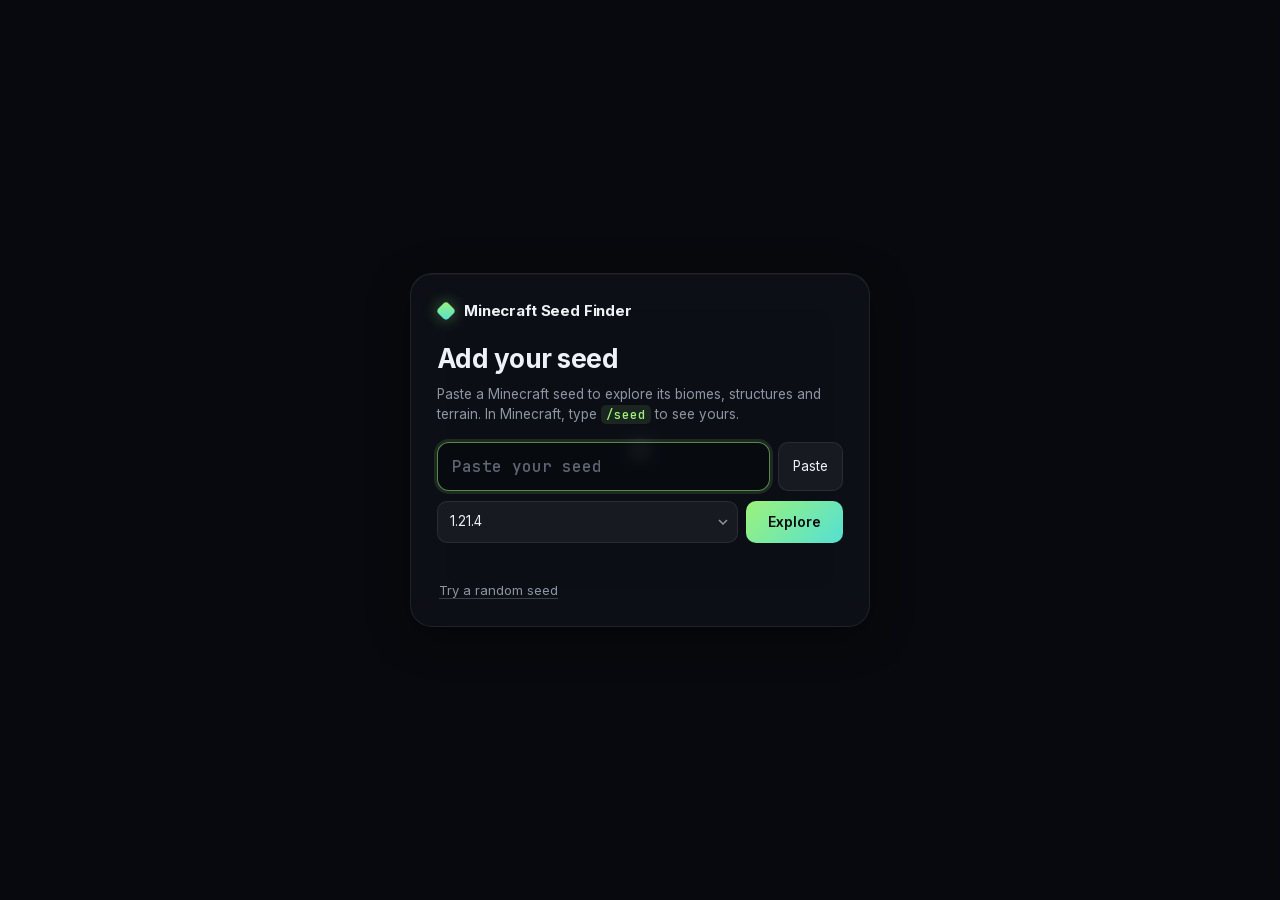
<file: index.html>
<!doctype html>
<html lang="en">
<head>
  <meta charset="utf-8">
  <meta name="viewport" content="width=device-width, initial-scale=1, viewport-fit=cover">
  <title>Minecraft Seed Finder</title>
  <meta name="description" content="Every Minecraft seed layer on one fast map, in 2D relief or 3D.">
  <meta name="theme-color" content="#0b0d12">
  <meta property="og:type" content="website">
  <meta property="og:title" content="Minecraft Seed Finder: Minecraft seed map, 3D terrain and seed finder">
  <meta property="og:description" content="Every structure and biome on one map, relief and 3D views, and a seed finder that runs in your browser.">
  <meta property="og:image" content="https://minecraftseedfinder.com/seed-map/og.jpg">
  <meta property="og:url" content="https://minecraftseedfinder.com/seed-map/">
  <meta name="twitter:card" content="summary_large_image">
  <link rel="canonical" href="https://minecraftseedfinder.com/seed-map/">
  <link rel="icon" href="data:image/svg+xml,%3Csvg xmlns='http://www.w3.org/2000/svg' viewBox='0 0 24 24'%3E%3Cdefs%3E%3ClinearGradient id='g' x1='0' y1='0' x2='1' y2='1'%3E%3Cstop offset='0' stop-color='%239cf27a'/%3E%3Cstop offset='1' stop-color='%2354e0d4'/%3E%3C/linearGradient%3E%3C/defs%3E%3Crect x='5' y='5' width='14' height='14' rx='3.5' transform='rotate(45 12 12)' fill='url(%23g)'/%3E%3C/svg%3E">
  <link rel="preload" href="inter-latin.woff2" as="font" type="font/woff2" crossorigin>
  <script>
    // Preload the WASM engine ASAP so it downloads in parallel with JS parsing.
    (function () {
      var h = location.hash || '';
      var bedrock = /(?:^|[&#])v=b/.test(h) || /(?:^|[&#])e=bedrock/.test(h);
      var l = document.createElement('link');
      l.rel = 'preload'; l.as = 'fetch'; l.crossOrigin = 'anonymous';
      l.href = bedrock ? 'cubiomes-bedrock.wasm' : 'cubiomes.wasm';
      document.head.appendChild(l);
    })();
  </script>
  <link rel="stylesheet" href="style.css">
  <script type="importmap">
    {
      "imports": {
        "three": "./three.module.min.js",
        "three/addons/controls/OrbitControls.js": "./OrbitControls.js"
      }
    }
  </script>
</head>
<body>
  <main id="map">
    <canvas id="canvas"></canvas>
    <div id="view3d" hidden></div>
    <div id="tooltip" hidden></div>
  </main>

  <!-- Top-left: identity + seed -->
  <section class="glass" id="seedbar">
    <div class="brand"><span class="logo"></span>Minecraft Seed Finder
    </div>
    <div class="seed">
      <input id="seed" autocomplete="off" spellcheck="false" placeholder="Seed" title="Seed: a number or text. Click to see saved seeds." aria-label="Seed">
      <div class="glass menu" id="saved-menu" hidden>
        <div class="saved-head">Saved seeds</div>
        <ol id="saved-list"></ol>
      </div>
      <select id="version" aria-label="Version">
        <option disabled>── Java Edition ──</option>
        <option value="40">26.3 (Latest)</option>
        <option value="39">26.2</option>
        <option value="36">26.1</option>
        <option value="35">1.21.6 – 1.21.11</option>
        <option value="29">1.21.5</option>
        <option value="28">1.21.4</option>
        <option value="27">1.21.2–3</option>
        <option value="26">1.21–1.21.1</option>
        <option value="25">1.20</option>
        <option value="24">1.19.3–4</option>
        <option value="23">1.19–1.19.2</option>
        <option value="22">1.18</option>
        <option value="21">1.17</option>
        <option value="20">1.16</option>
        <option value="18">1.15</option>
        <option value="17">1.14</option>
        <option value="16">1.13</option>
        <option value="15">1.12</option>
        <option value="14">1.11</option>
        <option value="13">1.10</option>
        <option value="12">1.9</option>
        <option value="11">1.8</option>
        <option value="10">1.7</option>
        <option disabled>── Bedrock Edition ──</option>
        <option value="b30">Bedrock 26.60 (Latest)</option>
        <option value="b29">Bedrock 26.50</option>
        <option value="b28">Bedrock 26.40</option>
        <option value="b27">Bedrock 26.30</option>
        <option value="b26">Bedrock 26.20</option>
        <option value="b25">Bedrock 1.21.60</option>
        <option value="b24">Bedrock 1.21.50</option>
        <option value="b23">Bedrock 1.21</option>
        <option value="b22">Bedrock 1.20</option>
        <option value="b21">Bedrock 1.19</option>
        <option value="b20">Bedrock 1.18</option>
        <option value="b19">Bedrock 1.17.30</option>
        <option value="b18">Bedrock 1.17</option>
        <option value="b17">Bedrock 1.16</option>
        <option value="b16">Bedrock 1.14</option>
        <option value="b15">Bedrock 1.13</option>
        <option value="b14">Bedrock 1.12</option>
        <option value="b13">Bedrock 1.11</option>
        <option value="b12">Bedrock 1.10</option>
        <option value="b11">Bedrock 1.9</option>
        <option value="b10">Bedrock 1.8</option>
        <option value="b9">Bedrock 1.7</option>
        <option value="b8">Bedrock 1.6</option>
        <option value="b7">Bedrock 1.5</option>
        <option value="b6">Bedrock 1.4</option>
        <option value="b5">Bedrock 1.2</option>
        <option value="b4">Bedrock 1.1</option>
        <option value="b3">Bedrock 1.0</option>
        <option value="b2">Bedrock Beta 1.8</option>
        <option value="b1">Bedrock Beta 1.7</option>
        
      </select>
      <button id="save-seed" class="ghost" title="Save this seed" aria-label="Save this seed" aria-pressed="false"></button>
      <button id="random" class="ghost" title="Random seed" aria-label="Random seed">
        <svg viewBox="0 0 24 24" width="18" height="18" fill="none" stroke="currentColor" stroke-width="1.8" stroke-linecap="round" stroke-linejoin="round"><path d="M16 3h5v5"/><path d="M4 20 21 3"/><path d="M21 16v5h-5"/><path d="m15 15 6 6"/><path d="M4 4l5 5"/></svg>
      </button>
    </div>
    <div class="chips">
      <div class="seg" id="dims" role="radiogroup" aria-label="Dimension">
        <button role="radio" data-dim="0" class="on">Overworld</button>
        <button role="radio" data-dim="-1">Nether</button>
        <button role="radio" data-dim="1">End</button>
      </div>
    </div>
  </section>

  <!-- Left: layers -->
  <section class="glass" id="layers-card">
    <button class="card-head" id="layers-toggle" aria-controls="layers" aria-expanded="true">
      <span>Layers</span>
      <svg class="chev" viewBox="0 0 24 24" width="16" height="16" fill="none" stroke="currentColor" stroke-width="2"><path d="m6 9 6 6 6-6"/></svg>
    </button>
    <div class="card-body">
      <div id="view-opts"></div>
      <div id="layers"></div>
      <div class="group legend-head">Biomes in view <small>click to find nearest</small></div>
      <ol id="legend"></ol>
    </div>
  </section>

  <!-- Top-right: view mode + share -->
  <section class="glass" id="modebar">
    <div class="seg" id="modes" role="radiogroup" aria-label="View">
      <button role="radio" data-mode="map">Map</button>
      <button role="radio" data-mode="relief" class="on">Relief</button>
      <button role="radio" data-mode="3d">3D</button>
    </div>
    <button id="cmd-open" class="ghost with-icon" title="Command palette (⌘K)" aria-label="Command palette"><kbd>⌘K</kbd></button>
    <button id="open-finder" class="ghost with-icon" aria-expanded="false" aria-controls="finder">Find seeds</button>
    <div class="menu-wrap">
      <button id="share" class="primary" aria-haspopup="menu" aria-expanded="false" aria-controls="share-menu">Share</button>
      <div class="glass menu" id="share-menu" role="menu" hidden>
        <button role="menuitem" data-a="link">Copy link</button>
        <button role="menuitem" data-a="embed">Copy embed code</button>
        <button role="menuitem" data-a="png">Save PNG of this view</button>
        <button role="menuitem" data-a="poster">Save 4K poster</button>
        <button role="menuitem" data-a="compare">Compare with another seed</button>
      </div>
    </div>
  </section>

  <!-- Right: nearby -->
  <section class="glass" id="nearby-card">
    <div class="card-head static"><span>Nearby</span></div>
    <form id="goto">
      <input id="goto-x" inputmode="numeric" placeholder="X" aria-label="X">
      <input id="goto-z" inputmode="numeric" placeholder="Z" aria-label="Z">
      <button type="submit" class="ghost">Go</button>
      <button type="button" id="add-pin" class="ghost" title="Pin these coordinates" aria-label="Pin these coordinates"></button>
    </form>
    <div class="locate">
      <select id="locate-biome" aria-label="Biome to find"><option value="">Find nearest biome…</option></select>
    </div>
    <div class="wp-head" id="wp-head" hidden>
      <span>Pins</span>
      <button class="text-btn" id="wp-export" title="Download all pins as a Minecraft Seed Finder file">JSON</button>
      <button class="text-btn" id="wp-xaero" title="Download this dimension's pins for Xaero's Minimap">Xaero</button>
      <button class="icon-btn" id="wp-import" title="Import a Minecraft Seed Finder or Xaero file" aria-label="Import pins"></button>
      <input type="file" id="wp-file" accept=".json,.txt" hidden>
    </div>
    <ol id="waypoints" aria-label="Waypoints"></ol>
    <ol id="nearby"></ol>
  </section>

  <!-- Right: seed finder (replaces Nearby while open) -->
  <section class="glass" id="finder" hidden>
    <div class="card-head static">
      <span>Seed finder</span>
      <button id="close-finder" class="icon-btn" aria-label="Close finder"></button>
    </div>
    <div class="finder-body">
      <label class="lede">Distances from
        <select id="find-from" aria-label="Measure distances from">
          <option value="origin">0, 0</option>
          <option value="spawn">world spawn</option>
        </select>
      </label>
      <div id="conds"></div>
      <button id="add-cond" class="ghost add-cond"></button>
      <label class="start">
        <span>Start from</span>
        <input id="find-start" autocomplete="off" spellcheck="false" placeholder="Random">
      </label>
      <button id="find-run" class="primary run">Search</button>
      <div id="find-stats" aria-live="polite"></div>
      <ol id="find-results"></ol>
    </div>
  </section>

  <!-- Bottom -->
  <div class="glass pill" id="status">
    <span id="coords">0, 0</span>
    <span class="dot"></span>
    <span id="biome">—</span>
    <span id="busy" hidden><i class="spinner"></i></span>
  </div>
  <div class="glass" id="zoom">
    <button id="zoom-in" class="ghost" aria-label="Zoom in">+</button>
    <button id="zoom-out" class="ghost" aria-label="Zoom out">−</button>
    <span class="sep"></span>
    <button id="tool-ruler" class="ghost"></button>
    <button id="tool-portal" class="ghost"></button>
  </div>
  <div class="glass pill" id="toast" role="status" hidden></div>
  <div class="glass pill" id="hintbar" hidden>
    <span><b>Tip:</b> click the map to inspect biomes &amp; structures · drag to pan · scroll to zoom</span>
    <button id="hintbar-x" aria-label="Dismiss tip">×</button>
  </div>
  <a class="glass pill" id="open-full" target="_blank" rel="noopener">Open in Minecraft Seed Finder </a>
  <div class="glass" id="details" hidden></div>
  <div class="glass" id="toolbar3d" hidden>
    <div class="seg" id="sizes" role="radiogroup" aria-label="3D area">
      <button role="radio" data-s="4">800</button>
      <button role="radio" data-s="8">1.6k</button>
      <button role="radio" data-s="16">3.2k</button>
    </div>
    <button id="coords-toggle" class="ghost with-icon on" aria-pressed="true">Coordinates</button>
  </div>
  <div class="glass pill" id="readout" hidden></div>
  <div class="glass pill" id="hint3d" hidden></div>

  <!-- Start screen: shown when the site is opened without a link -->
  <div id="welcome" hidden>
    <form class="welcome-card glass" id="welcome-form" autocomplete="off">
      <div class="brand"><span class="logo"></span>Minecraft Seed Finder</div>
      <h1>Add your seed</h1>
      <p class="sub">Paste a Minecraft seed to explore its biomes, structures and terrain. In Minecraft, type <code>/seed</code> to see yours.</p>
      <div class="welcome-row">
        <input id="welcome-seed" autofocus placeholder="Paste your seed" aria-label="Seed" spellcheck="false" inputmode="text">
        <button type="button" id="welcome-paste" class="ghost">Paste</button>
      </div>
      <div class="welcome-row">
        <select id="welcome-version" aria-label="Version"></select>
        <button type="submit" class="primary" id="welcome-go">Explore</button>
      </div>
      <p class="hint" id="welcome-hint" role="status"></p>
      <div class="welcome-alt">
        <button type="button" class="link" id="welcome-last" hidden></button>
        <button type="button" class="link" id="welcome-random">Try a random seed</button>
      </div>
      <div id="welcome-saved" hidden>
        <div class="saved-head">Your saved seeds</div>
        <div class="chips-list" id="welcome-saved-list"></div>
      </div>
    </form>
  </div>

  <script type="module" src="app.js"></script>
</body>
</html>
</file>
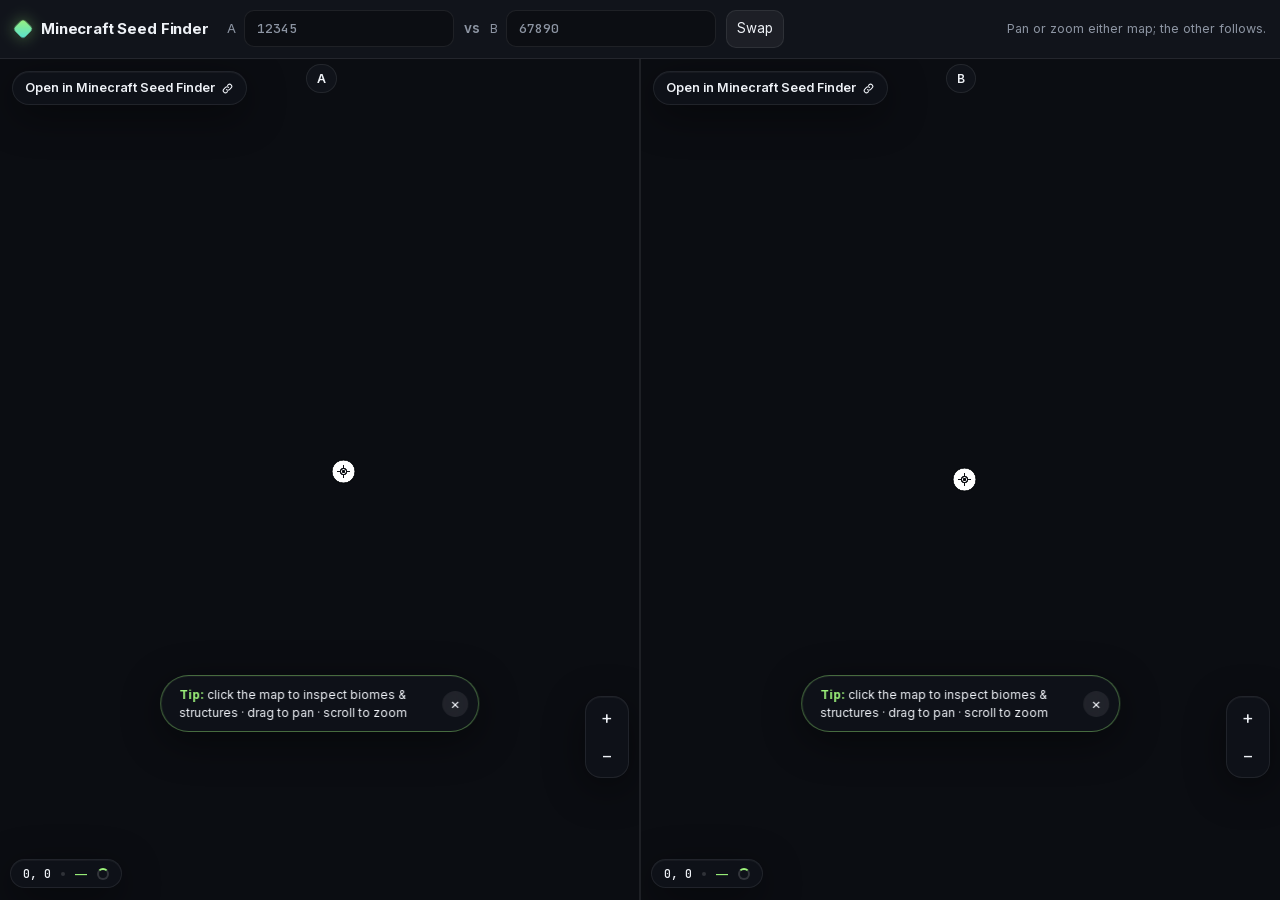
<file: compare.html>
<!doctype html>
<html lang="en">
<head>
  <meta charset="utf-8">
  <meta name="viewport" content="width=device-width, initial-scale=1, viewport-fit=cover">
  <title>Compare seeds · Minecraft Seed Finder</title>
  <meta name="description" content="Two Minecraft seeds side by side, panning and zooming together.">
  <meta name="theme-color" content="#0b0d12">
  <link rel="stylesheet" href="style.css">
  <style>
    body { display: flex; flex-direction: column; }
    header {
      position: relative; z-index: 5; display: flex; align-items: center; gap: 10px; flex-wrap: wrap;
      padding: 10px 14px; background: var(--glass-strong); border-bottom: 1px solid var(--stroke);
    }
    header .brand { margin: 0 8px 0 0; }
    header a.brand { color: var(--text); text-decoration: none; }
    header label { display: flex; align-items: center; gap: 8px; color: var(--muted); font-size: 12.5px; }
    header input { width: 210px; font: 500 13px "JetBrains Mono", monospace; }
    header .vs { color: var(--muted); font-weight: 600; }
    header .spacer { flex: 1; }
    .maps { flex: 1; display: grid; grid-template-columns: 1fr 1fr; gap: 2px; background: var(--stroke); min-height: 0; }
    iframe { width: 100%; height: 100%; border: 0; background: var(--bg); display: block; }
    .tag {
      position: absolute; z-index: 4; top: 64px; padding: 5px 10px; border-radius: 999px;
      background: var(--glass-strong); border: 1px solid var(--stroke); font-size: 12px; font-weight: 600;
    }
    .tag.a { left: calc(25% - 14px); } .tag.b { left: calc(75% - 14px); }
    @media (max-width: 760px) {
      .maps { grid-template-columns: 1fr; grid-template-rows: 1fr 1fr; }
      header input { width: 150px; }
      .tag { display: none; }
    }
  </style>
</head>
<body>
  <header>
    <a class="brand" href="./"><span class="logo"></span>Minecraft Seed Finder</a>
    <label>A <input id="a" spellcheck="false" autocomplete="off" aria-label="Seed A"></label>
    <span class="vs">vs</span>
    <label>B <input id="b" spellcheck="false" autocomplete="off" aria-label="Seed B"></label>
    <button id="swap" class="ghost">Swap</button>
    <span class="spacer"></span>
    <span class="lede" style="margin:0">Pan or zoom either map; the other follows.</span>
  </header>
  <span class="tag a">A</span><span class="tag b">B</span>
  <div class="maps">
    <iframe id="fa" title="Seed A map"></iframe>
    <iframe id="fb" title="Seed B map"></iframe>
  </div>
  <script type="module">
    // Two embedded maps kept in step: each reports its view, we pass it to the other.
    const $ = (id) => document.getElementById(id);
    const p = new URLSearchParams(location.hash.slice(1));
    const num = (k, d) => (p.has(k) && Number.isFinite(+p.get(k)) ? +p.get(k) : d);
    const state = {
      a: p.get('a') ?? '12345', b: p.get('b') ?? '67890',
      v: num('v', 28), d: [-1, 0, 1].includes(num('d', 0)) ? num('d', 0) : 0,
      x: num('x', 0), z: num('z', 0), zoom: num('zoom', -2),
    };
    const src = (seed) => './#' + new URLSearchParams({
      seed, v: state.v, d: state.d, m: 'relief', x: Math.round(state.x), z: Math.round(state.z), zoom: state.zoom, embed: 1, sync: 1,
    });
    function save() {
      history.replaceState(null, '', '#' + new URLSearchParams({ ...state, x: Math.round(state.x), z: Math.round(state.z) }));
    }
    function load() {
      $('a').value = state.a; $('b').value = state.b;
      $('fa').src = src(state.a); $('fb').src = src(state.b);
      save();
    }
    $('a').onchange = (e) => { state.a = e.target.value.trim() || state.a; load(); };
    $('b').onchange = (e) => { state.b = e.target.value.trim() || state.b; load(); };
    $('swap').onclick = () => { [state.a, state.b] = [state.b, state.a]; load(); };

    window.addEventListener('message', (e) => {
      const d = e.data;
      if (e.origin !== location.origin || d?.type !== 'seedfinder:view') return;
      const from = e.source === $('fa').contentWindow ? 'fa' : e.source === $('fb').contentWindow ? 'fb' : null;
      if (!from) return;
      state.x = d.x; state.z = d.z; state.zoom = +Math.log2(d.ppb).toFixed(2);
      const other = $(from === 'fa' ? 'fb' : 'fa').contentWindow;
      other.postMessage({ type: 'seedfinder:set-view', x: d.x, z: d.z, ppb: d.ppb }, location.origin);
      clearTimeout(save.t);
      save.t = setTimeout(save, 300);
    });
    load();
  </script>
</body>
</html>
</file>
<file: style.css>
/* Self-hosted fonts (SIL Open Font License, see fonts/). Latin subsets. */
@font-face {
  font-family: Inter;
  font-style: normal;
  font-weight: 400 700;
  font-display: swap;
  src: url(inter-latin.woff2) format('woff2');
}
@font-face {
  font-family: "JetBrains Mono";
  font-style: normal;
  font-weight: 500;
  font-display: swap;
  src: url(jetbrains-mono-500-latin.woff2) format('woff2');
}

:root {
  --bg: #0b0d12;
  --glass: rgba(18, 21, 28, 0.66);
  --glass-strong: rgba(18, 21, 28, 0.86);
  --stroke: rgba(255, 255, 255, 0.08);
  --stroke-2: rgba(255, 255, 255, 0.14);
  --text: #eef1f6;
  --muted: #8d95a3;
  --accent: #9cf27a;
  --accent-2: #54e0d4;
  --grad: linear-gradient(135deg, var(--accent), var(--accent-2));
  --radius: 16px;
  --shadow: 0 10px 40px rgba(0, 0, 0, 0.45), 0 1px 0 rgba(255, 255, 255, 0.04) inset;
  color-scheme: dark;
}

* { box-sizing: border-box; }
[hidden] { display: none !important; }
html, body { margin: 0; height: 100%; }
body {
  background: var(--bg);
  color: var(--text);
  font: 13.5px/1.45 Inter, system-ui, -apple-system, sans-serif;
  font-feature-settings: "cv11", "ss01";
  -webkit-font-smoothing: antialiased;
  overflow: hidden;
}
button, input, select { font: inherit; color: inherit; }

/* ---------- map ---------- */
#map { position: fixed; inset: 0; }
#canvas { position: absolute; inset: 0; width: 100%; height: 100%; touch-action: none; cursor: grab; }
#canvas.dragging { cursor: grabbing; }
#view3d {
  position: absolute; inset: 0;
  background: radial-gradient(120% 90% at 50% 0%, #22304a 0%, #121826 45%, #0b0d12 100%);
  animation: fade .5s ease;
}
#view3d canvas { width: 100%; height: 100%; display: block; touch-action: none; }
@keyframes fade { from { opacity: 0; } }

/* ---------- glass ---------- */
.glass {
  position: fixed;
  z-index: 5;
  background: var(--glass);
  backdrop-filter: blur(22px) saturate(160%);
  -webkit-backdrop-filter: blur(22px) saturate(160%);
  border: 1px solid var(--stroke);
  border-radius: var(--radius);
  box-shadow: var(--shadow);
}
.pill { border-radius: 999px; }

#seedbar { top: 16px; left: 16px; width: 344px; padding: 14px; }
.brand { display: flex; align-items: center; gap: 9px; font-weight: 700; font-size: 15px; letter-spacing: -.01em; margin: 0 2px 12px; }
.logo {
  width: 18px; height: 18px; border-radius: 5px; background: var(--grad);
  box-shadow: 0 0 18px rgba(156, 242, 122, .45);
  transform: rotate(45deg) scale(.8);
}
.seed { display: flex; gap: 6px; }
input {
  flex: 1; min-width: 0;
  background: rgba(0, 0, 0, .28);
  border: 1px solid var(--stroke);
  border-radius: 10px;
  padding: 9px 12px;
  outline: none;
  transition: border-color .15s, box-shadow .15s;
}
#seed { font-family: "JetBrains Mono", ui-monospace, monospace; font-size: 13px; }
input::placeholder { color: #5f6673; }
input:focus { border-color: rgba(156, 242, 122, .55); box-shadow: 0 0 0 3px rgba(156, 242, 122, .12); }

button { cursor: pointer; border: 0; background: none; }
.ghost {
  display: grid; place-items: center;
  min-width: 38px; padding: 8px 10px;
  border-radius: 10px;
  background: rgba(255, 255, 255, .05);
  border: 1px solid var(--stroke);
  transition: background .15s, transform .1s;
}
.ghost:hover { background: rgba(255, 255, 255, .1); }
.ghost:active { transform: scale(.96); }
.primary {
  padding: 8px 14px; border-radius: 10px;
  background: var(--grad); color: #0b0d12; font-weight: 600;
  transition: filter .15s, transform .1s;
}
.primary:hover { filter: brightness(1.08); }
.primary:active { transform: scale(.97); }

.chips { display: flex; gap: 6px; margin-top: 8px; }
.seed select { flex: none; width: 92px; }
select {
  appearance: none;
  background: rgba(255, 255, 255, .05) url("data:image/svg+xml,%3Csvg xmlns='http://www.w3.org/2000/svg' width='10' height='6'%3E%3Cpath d='M1 1l4 4 4-4' stroke='%238d95a3' fill='none' stroke-width='1.5'/%3E%3C/svg%3E") no-repeat right 9px center;
  border: 1px solid var(--stroke);
  border-radius: 10px;
  padding: 6px 26px 6px 10px;
  font-size: 12.5px;
  outline: none;
}
select option { background: #151922; }
select option:disabled { color: #8d95a3; font-weight: 600; }

.seg {
  display: flex; flex: 1;
  background: rgba(0, 0, 0, .28);
  border: 1px solid var(--stroke);
  border-radius: 10px;
  padding: 2px;
  gap: 2px;
}
.seg button {
  flex: 1;
  padding: 5px 7px;
  border-radius: 8px;
  font-size: 12.5px; font-weight: 500;
  color: var(--muted);
  transition: background .2s, color .2s;
  white-space: nowrap;
  display: inline-flex; align-items: center; justify-content: center; gap: 5px;
}
.seg button:hover { color: var(--text); }
.seg button.on { background: rgba(255, 255, 255, .11); color: var(--text); box-shadow: 0 1px 0 rgba(255,255,255,.06) inset; }
.seg button:disabled { opacity: .35; cursor: not-allowed; }

/* ---------- cards ---------- */
#layers-card {
  top: 196px; left: 16px; width: 344px;
  max-height: calc(100vh - 196px - 76px);
  display: flex; flex-direction: column;
  overflow: hidden;
}
.card-head {
  display: flex; align-items: center; justify-content: space-between;
  width: 100%;
  padding: 12px 16px;
  font-size: 11px; font-weight: 600; text-transform: uppercase; letter-spacing: .09em;
  color: var(--muted);
}
.card-head .chev { transition: transform .25s; }
#layers-card.collapsed .chev { transform: rotate(-90deg); }
#layers-card.collapsed .card-body { display: none; }
.card-body { overflow-y: auto; padding: 0 8px 10px; scrollbar-width: thin; }

#layers .group { font-size: 11px; color: #626a78; margin: 8px 8px 4px; font-weight: 500; }
.layer {
  position: relative;
  display: flex; align-items: center; gap: 10px;
  padding: 6px 8px; border-radius: 10px;
  cursor: pointer; user-select: none;
  transition: background .15s, opacity .15s;
}
.layer:hover { background: rgba(255, 255, 255, .05); }
.layer input { position: absolute; opacity: 0; pointer-events: none; }
.layer:has(input:focus-visible) { outline: 2px solid var(--accent); outline-offset: -2px; }
button:focus-visible, select:focus-visible, #nearby li:focus-visible { outline: 2px solid var(--accent); outline-offset: 1px; }
.layer .name { flex: 1; }
.layer small { color: #626a78; }
.layer:not(.on) { opacity: .45; }
.toggle {
  width: 28px; height: 16px; border-radius: 99px; flex: none;
  background: rgba(255, 255, 255, .12);
  position: relative; transition: background .2s;
}
.toggle::after {
  content: ""; position: absolute; top: 2px; left: 2px;
  width: 12px; height: 12px; border-radius: 50%;
  background: #fff; transition: transform .2s cubic-bezier(.3, 1.4, .5, 1);
}
.layer.on .toggle { background: var(--accent); }
.layer.on .toggle::after { transform: translateX(12px); background: #0b0d12; }
.swatch {
  width: 22px; height: 22px; border-radius: 7px; flex: none; color: #0b0d12;
  display: grid; place-items: center;
  font-size: 10.5px; font-weight: 700; color: #0d0f12;
  box-shadow: 0 0 0 1px rgba(0, 0, 0, .35) inset;
}

#modebar { top: 16px; right: 16px; display: flex; gap: 6px; padding: 6px; }
/* Share menu must paint above the nearby card below it */
#modebar:has(#share-menu:not([hidden])) { z-index: 15; }
#modebar .seg { flex: none; }
#modebar .seg button { padding: 6px 14px; }

#nearby-card {
  top: 76px; right: 16px; width: 280px;
  max-height: calc(100vh - 76px - 200px); /* clear of the zoom and tool buttons */
  display: flex; flex-direction: column;
  overflow: hidden;
}
#goto { display: flex; gap: 6px; padding: 0 12px 10px; }
#goto input { padding: 7px 10px; font-size: 12.5px; }
#nearby { list-style: none; margin: 0; padding: 0 6px 8px; overflow-y: auto; scrollbar-width: thin; }
#nearby li {
  display: flex; align-items: center; gap: 10px;
  padding: 7px 8px; border-radius: 10px; cursor: pointer;
  transition: background .15s;
}
#nearby li:hover { background: rgba(255, 255, 255, .06); }
#nearby .t { flex: 1; min-width: 0; }
#nearby .t small { display: block; color: var(--muted); font: 500 11px "JetBrains Mono", monospace; }
#nearby .d { color: var(--muted); font: 500 11.5px "JetBrains Mono", monospace; }
#nearby .empty { color: var(--muted); cursor: default; }

#status {
  left: 50%; bottom: 18px; transform: translateX(-50%);
  display: flex; align-items: center; gap: 10px;
  padding: 8px 16px;
  font: 500 12.5px "JetBrains Mono", monospace;
  pointer-events: none;
}
#status .dot { width: 4px; height: 4px; border-radius: 50%; background: var(--stroke-2); }
#biome { color: var(--accent); font-family: Inter, sans-serif; font-weight: 600; }
.spinner {
  display: block; width: 12px; height: 12px; border-radius: 50%;
  border: 2px solid rgba(255, 255, 255, .15); border-top-color: var(--accent);
  animation: spin .7s linear infinite;
}
@keyframes spin { to { transform: rotate(360deg); } }

#zoom { right: 16px; bottom: 18px; display: flex; flex-direction: column; gap: 4px; padding: 4px; }
#zoom .ghost { border: 0; background: none; font-size: 18px; min-width: 34px; padding: 4px; }
#zoom .ghost:hover { background: rgba(255, 255, 255, .08); }

#hint3d { left: 50%; bottom: 18px; white-space: nowrap; transform: translateX(-50%); padding: 8px 16px; color: var(--muted); font-size: 12.5px; }

#tooltip {
  position: absolute; z-index: 10; pointer-events: none;
  background: var(--glass-strong);
  backdrop-filter: blur(14px);
  border: 1px solid var(--stroke-2);
  padding: 7px 11px; border-radius: 10px;
  font-weight: 600; font-size: 13px;
  transform: translate(14px, 14px); white-space: nowrap;
  box-shadow: var(--shadow);
}
#tooltip small { display: block; color: var(--muted); font: 500 11.5px "JetBrains Mono", monospace; }
#tooltip code { font-family: "JetBrains Mono", monospace; color: var(--accent); }

body.mode-3d #layers-card, body.mode-3d #nearby-card, body.mode-3d #zoom, body.mode-3d #status { opacity: 0; pointer-events: none; }
#layers-card, #nearby-card, #zoom, #status { transition: opacity .3s; }

/* ---------- phones ---------- */
@media (max-width: 760px) {
  #seedbar { left: 10px; right: 10px; top: 10px; width: auto; padding: 10px; }
  .brand { display: none; }
  #modebar { top: auto; bottom: 10px; right: auto; left: 10px; }
  #nearby-card { display: none; }
  #layers-card {
    top: auto; bottom: 64px; left: 10px; right: 10px; width: auto;
    max-height: 45vh;
  }
  #status { bottom: auto; top: 128px; font-size: 11.5px; padding: 6px 12px; }
  #zoom { bottom: 10px; right: 10px; flex-direction: row; }
  #hint3d { display: none !important; }
}

/* ---------- icons in buttons ---------- */
.with-icon { display: inline-flex; align-items: center; gap: 7px; padding: 8px 12px; font-weight: 500; font-size: 12.5px; }
.icon-btn {
  display: grid; place-items: center; width: 28px; height: 28px; border-radius: 8px;
  color: var(--muted); transition: background .15s, color .15s;
}
.icon-btn:hover { background: rgba(255, 255, 255, .08); color: var(--text); }
.card-head.static { justify-content: space-between; }
#open-finder[aria-expanded="true"] { background: rgba(156, 242, 122, .14); border-color: rgba(156, 242, 122, .4); color: var(--accent); }

/* ---------- waypoints ---------- */
#add-pin { padding: 7px 9px; min-width: 0; }
#waypoints { list-style: none; margin: 0; padding: 0 6px; }
#waypoints:not(:empty) { padding-bottom: 6px; border-bottom: 1px solid var(--stroke); margin-bottom: 6px; }
#waypoints li { display: flex; align-items: center; gap: 8px; padding: 5px 8px; border-radius: 10px; }
#waypoints li:hover { background: rgba(255, 255, 255, .05); }
#waypoints input {
  flex: 1; min-width: 0; padding: 3px 6px; font-size: 13px;
  background: transparent; border-color: transparent;
}
#waypoints input:hover { border-color: var(--stroke); }
#waypoints small { color: var(--muted); font: 500 11px "JetBrains Mono", monospace; white-space: nowrap; cursor: pointer; }

/* ---------- finder ---------- */
#finder {
  top: 76px; right: 16px; width: 340px;
  max-height: calc(100vh - 76px - 24px);
  display: flex; flex-direction: column; overflow: hidden;
}
body.finding #nearby-card { display: none; }
.finder-body { padding: 0 14px 14px; overflow-y: auto; scrollbar-width: thin; }
.lede { margin: 0 2px 10px; color: var(--muted); font-size: 12.5px; }
.cond {
  display: grid; grid-template-columns: 1fr auto; gap: 6px;
  padding: 8px; margin-bottom: 6px;
  background: rgba(0, 0, 0, .22); border: 1px solid var(--stroke); border-radius: 12px;
}
.cond select { width: 100%; }
.cond .within { grid-column: 1 / -1; display: flex; align-items: center; gap: 8px; color: var(--muted); font-size: 12px; }
.cond .within input { flex: none; width: 76px; padding: 5px 8px; font: 500 12px "JetBrains Mono", monospace; }
.cond .within input[type=range] { flex: 1; width: auto; padding: 0; accent-color: var(--accent); }
.add-cond { width: 100%; display: flex; justify-content: center; gap: 6px; padding: 8px; font-size: 12.5px; color: var(--muted); border-style: dashed; }
.start { display: flex; align-items: center; gap: 8px; margin: 12px 0 10px; color: var(--muted); font-size: 12px; }
.start input { font: 500 12px "JetBrains Mono", monospace; padding: 7px 10px; }
.run { width: 100%; display: flex; justify-content: center; align-items: center; gap: 8px; padding: 10px; }
.run.stop { background: rgba(255, 255, 255, .1); color: var(--text); }
#find-stats { margin: 10px 2px 6px; color: var(--muted); font: 500 11.5px "JetBrains Mono", monospace; min-height: 1em; }
#find-stats b { color: var(--accent); font-weight: 600; }
#find-results { list-style: none; margin: 0; padding: 0; }
#find-results li {
  display: flex; align-items: center; gap: 10px;
  padding: 8px 10px; border-radius: 10px; cursor: pointer;
  font: 500 12.5px "JetBrains Mono", monospace;
  animation: pop .25s ease;
}
#find-results li:hover { background: rgba(255, 255, 255, .06); }
#find-results li .at { margin-left: auto; color: var(--muted); font-size: 11px; }
@keyframes pop { from { opacity: 0; transform: translateY(-3px); } }

/* ---------- 3D chrome ---------- */
#toolbar3d { left: 50%; top: 16px; transform: translateX(-50%); display: flex; gap: 6px; padding: 6px; }
#toolbar3d .seg { flex: none; }
#toolbar3d .seg button { padding: 6px 12px; font-family: "JetBrains Mono", monospace; font-size: 12px; }
#coords-toggle { padding: 6px 12px; }
#coords-toggle.on { color: var(--accent); border-color: rgba(156, 242, 122, .35); }
#readout {
  left: 50%; bottom: 62px; transform: translateX(-50%);
  padding: 8px 16px; font: 500 12.5px "JetBrains Mono", monospace; white-space: nowrap;
  display: flex; gap: 14px; pointer-events: none;
}
#readout b { color: var(--muted); font-weight: 500; margin-right: 4px; }
#readout .bio { color: var(--accent); font-family: Inter, sans-serif; font-weight: 600; }
body.mode-3d #finder { opacity: 0; pointer-events: none; }

@media (max-width: 760px) {
  #open-finder { font-size: 0; gap: 0; padding: 8px 10px; }
  #finder { top: auto; bottom: 64px; left: 10px; right: 10px; width: auto; max-height: 60vh; }
  #toolbar3d { top: 128px; }
  #readout { bottom: 64px; }
}

/* ---------- view options, legend ---------- */
#view-opts { padding: 2px 8px 6px; border-bottom: 1px solid var(--stroke); margin-bottom: 4px; }
#view-opts .opt { display: flex; align-items: center; justify-content: space-between; gap: 8px; padding: 4px 0; font-size: 12.5px; color: var(--muted); }
.seg.small { flex: none; }
.seg.small button { padding: 4px 9px; font-size: 12px; }
#view-opts .depth input { flex: 1; accent-color: var(--accent); }
#view-opts output { font: 500 12px "JetBrains Mono", monospace; color: var(--text); min-width: 48px; text-align: right; }
.legend-head { display: flex; justify-content: space-between; align-items: baseline; padding-top: 6px; border-top: 1px solid var(--stroke); }
.legend-head small { color: #4f5663; font-size: 10.5px; }
#legend { list-style: none; margin: 0 0 4px; padding: 0 4px; }
#legend li { display: flex; align-items: center; gap: 9px; padding: 3px 6px; border-radius: 8px; cursor: pointer; font-size: 12.5px; }
#legend li:hover { background: rgba(255, 255, 255, .05); }
#legend li span:nth-child(2) { flex: 1; }
#legend small { color: var(--muted); font: 500 11px "JetBrains Mono", monospace; }
.chip { width: 12px; height: 12px; border-radius: 3px; flex: none; box-shadow: 0 0 0 1px rgba(0, 0, 0, .35) inset; }
.note { margin: 6px 8px 10px; color: var(--muted); font-size: 12px; line-height: 1.5; }

/* ---------- locate, pins header ---------- */
.locate { padding: 0 12px 10px; }
.locate select { width: 100%; }
.wp-head { display: flex; align-items: center; gap: 4px; padding: 0 12px 4px 16px; font-size: 11px; font-weight: 600; letter-spacing: .09em; text-transform: uppercase; color: var(--muted); }
.wp-head span { flex: 1; }

/* ---------- finder extras ---------- */
.lede { display: flex; align-items: center; gap: 8px; }
.lede select { flex: none; padding: 4px 24px 4px 8px; }
.cond { display: block; }
.cond-top { display: grid; grid-template-columns: 104px 1fr auto; gap: 6px; }
.cond .within { margin-top: 6px; flex-wrap: wrap; }
.cond .within input.count { width: 48px; }
.cond .extra { display: flex; align-items: center; gap: 6px; margin-top: 6px; color: var(--muted); font-size: 12px; flex-wrap: wrap; }
.cond .extra input[type=number] { flex: none; width: 62px; padding: 4px 6px; font: 500 12px "JetBrains Mono", monospace; }
.cond .extra input[type=checkbox] { accent-color: var(--accent); }

/* ---------- tools, toast, details ---------- */
#zoom .sep { height: 1px; background: var(--stroke); margin: 2px 4px; }
#zoom .ghost.on { background: rgba(156, 242, 122, .16); color: var(--accent); }
#canvas.measuring { cursor: crosshair; }
#toast { left: 50%; bottom: 62px; transform: translateX(-50%); padding: 8px 16px; font-size: 12.5px; max-width: calc(100vw - 32px); text-align: center; }
#hintbar { left: 50%; bottom: 108px; transform: translateX(-50%); display: flex; align-items: center; gap: 12px; padding: 10px 10px 10px 18px; font-size: 13px; max-width: calc(100vw - 32px); border-color: rgba(156, 242, 122, .4); }
#hintbar b { color: var(--accent); }
#hintbar-x { flex: none; width: 26px; height: 26px; border-radius: 50%; border: 0; background: rgba(255, 255, 255, .08); color: var(--text); font-size: 15px; line-height: 1; cursor: pointer; }
#hintbar-x:hover { background: rgba(255, 255, 255, .18); }
#details { position: fixed; width: 236px; padding: 10px; z-index: 8; }
#details .d-head { display: flex; align-items: center; gap: 8px; }
#details .d-head b { flex: 1; font-size: 13.5px; }
#details .d-coords { margin: 4px 0 6px 30px; color: var(--muted); font: 500 12px "JetBrains Mono", monospace; }
#details .d-info { margin: 0 0 8px 30px; font-size: 12.5px; color: var(--text); }
#details .d-info:empty { display: none; }
#details .d-actions { display: flex; gap: 6px; flex-wrap: wrap; }
#details .d-actions .ghost { display: inline-flex; gap: 5px; align-items: center; font-size: 12px; padding: 6px 9px; }
@media (max-width: 760px) {
  #zoom .sep { width: 1px; height: auto; margin: 4px 2px; }
  #toast { bottom: 120px; }
  #hintbar { bottom: 168px; font-size: 12px; }
}

/* ---------- share menu, command button ---------- */
.menu-wrap { position: relative; }
.menu {
  position: absolute; right: 0; top: calc(100% + 8px); width: 236px;
  padding: 6px; display: flex; flex-direction: column; gap: 2px;
}
.menu button {
  display: flex; align-items: center; gap: 10px; padding: 9px 10px; border-radius: 9px;
  text-align: left; font-size: 13px;
}
.menu button:hover, .menu button:focus-visible { background: rgba(255, 255, 255, .07); }
kbd { font: 500 11px "JetBrains Mono", monospace; color: var(--muted); }
#cmd-open { padding: 8px 10px; }
.text-btn { font-size: 11px; font-weight: 600; letter-spacing: .02em; color: var(--muted); padding: 3px 7px; border-radius: 6px; text-transform: none; }
.text-btn:hover { background: rgba(255, 255, 255, .08); color: var(--text); }

/* ---------- command palette ---------- */
#cmdk { position: fixed; inset: 0; z-index: 30; background: rgba(5, 6, 9, .45); display: grid; place-items: start center; padding-top: 12vh; }
.cmdk-box { position: relative; width: min(560px, calc(100vw - 24px)); overflow: hidden; }
.cmdk-input { display: flex; align-items: center; gap: 10px; padding: 12px 14px; border-bottom: 1px solid var(--stroke); color: var(--muted); }
.cmdk-input input { border: 0; background: none; padding: 4px 0; font-size: 15px; box-shadow: none; }
.cmdk-input input:focus { box-shadow: none; }
#cmdk ol { list-style: none; margin: 0; padding: 6px; max-height: 50vh; overflow-y: auto; }
#cmdk li { display: flex; align-items: center; gap: 10px; padding: 9px 10px; border-radius: 9px; cursor: pointer; color: var(--muted); }
#cmdk li span { flex: 1; color: var(--text); }
#cmdk li.on { background: rgba(156, 242, 122, .12); }
#cmdk li small { font: 500 11px "JetBrains Mono", monospace; }
.cmdk-foot { display: flex; gap: 14px; padding: 8px 14px; border-top: 1px solid var(--stroke); color: var(--muted); font-size: 11.5px; }
.cmdk-foot kbd { margin-right: 4px; }

/* ---------- embed mode ---------- */
#open-full { display: none; }
body.embed #seedbar, body.embed #layers-card, body.embed #nearby-card, body.embed #finder,
body.embed #modebar, body.embed #tool-ruler, body.embed #tool-portal, body.embed #zoom .sep { display: none !important; }
body.embed #open-full {
  display: inline-flex; align-items: center; gap: 6px; left: 12px; top: 12px;
  padding: 7px 12px; font-size: 12.5px; font-weight: 600; color: var(--text); text-decoration: none;
}
body.embed #status { top: auto; bottom: 12px; }
@media (max-width: 760px) { #cmd-open { display: none; } }

/* ---------- credit ---------- */
.brand { flex-wrap: wrap; }
.credit {
  margin-left: auto; display: inline-flex; align-items: center; gap: 6px;
  color: var(--muted); font-size: 11.5px; font-weight: 500; text-decoration: none;
  padding: 3px 8px; border-radius: 999px; transition: color .15s, background .15s;
}
.credit:hover { color: var(--text); background: rgba(255, 255, 255, .07); }
header .credit { margin-left: 4px; }
@media (max-width: 760px) { .brand { display: flex !important; margin-bottom: 8px; } }
.credit.coffee { margin-left: 0; color: #f5c46a; }
.credit.coffee:hover { color: #ffd98f; background: rgba(245, 196, 106, .12); }
/* The main panel is narrow: keep the credit text, show coffee as an icon. */
#seedbar .credit.coffee span { display: none; }
#seedbar .credit.coffee { padding: 5px; margin-left: -2px; }

/* ---------- phones: bottom bar gets the full width; zoom/tools stack above it ---------- */
@media (max-width: 760px) {
  #modebar { left: 10px; right: 10px; bottom: 10px; justify-content: space-between; }
  #modebar .seg button { padding: 6px 9px; }
  #open-finder { padding: 8px 10px; }
  #zoom { right: 10px; bottom: 122px; flex-direction: column; }
  #zoom .sep { width: auto; height: 1px; margin: 2px 4px; }
  #status { top: auto; bottom: 122px; left: 10px; transform: none; }
  #layers-card { right: 62px; }
  #toast { bottom: 176px; }
  #readout { bottom: 176px; }
}

/* ---------- saved seeds ---------- */
#seedbar, #layers-card { width: 360px; }
#seedbar { position: fixed; }
#save-seed.on { color: #f5c46a; }
#saved-menu { left: 14px; right: 14px; top: auto; width: auto; margin-top: 6px; position: absolute; z-index: 9; max-height: 320px; overflow-y: auto; }
.saved-head { padding: 6px 10px 4px; font-size: 11px; font-weight: 600; letter-spacing: .09em; text-transform: uppercase; color: var(--muted); }
#saved-list { list-style: none; margin: 0; padding: 0; }
#saved-list li { display: flex; align-items: center; gap: 8px; padding: 4px 6px 4px 10px; border-radius: 9px; }
#saved-list li:hover { background: rgba(255, 255, 255, .06); }
#saved-list .open { flex: 1; min-width: 0; text-align: left; padding: 3px 0; }
#saved-list .open b { display: block; font-weight: 600; font-size: 13px; overflow: hidden; text-overflow: ellipsis; white-space: nowrap; }
#saved-list .open small { color: var(--muted); font: 500 11px "JetBrains Mono", monospace; }
#saved-list input { flex: 1; padding: 4px 8px; font-size: 13px; }
#saved-list .empty { color: var(--muted); font-size: 12.5px; padding: 6px 10px 10px; }
@media (max-width: 760px) { #seedbar, #layers-card { width: auto; } }

/* ---------- start screen ---------- */
#welcome {
  position: fixed; inset: 0; z-index: 40;
  display: grid; place-items: center; padding: 16px;
  background: rgba(6, 8, 12, .55);
  backdrop-filter: blur(6px); -webkit-backdrop-filter: blur(6px);
  animation: fade .3s ease;
}
.welcome-card { position: relative; width: min(460px, 100%); padding: 26px 26px 22px; border-radius: 22px; }
.welcome-card .brand { margin: 0 0 18px; }
.welcome-card h1 { margin: 0 0 6px; font-size: 26px; letter-spacing: -.02em; }
.welcome-card .sub { margin: 0 0 18px; color: var(--muted); font-size: 13.5px; line-height: 1.5; }
.welcome-card code { font: 500 12.5px "JetBrains Mono", monospace; color: var(--accent); background: rgba(156, 242, 122, .1); padding: 1px 5px; border-radius: 5px; }
.welcome-row { display: flex; gap: 8px; margin-bottom: 10px; }
#welcome-seed { font: 500 16px "JetBrains Mono", monospace; padding: 13px 14px; border-radius: 12px; }
#welcome-version { flex: 1; padding: 10px 28px 10px 12px; font-size: 13.5px; }
#welcome-go { flex: none; padding: 10px 22px; font-size: 14px; }
#welcome-paste { flex: none; padding: 0 14px; }
.welcome-card .hint { min-height: 18px; margin: 2px 2px 6px; font-size: 12.5px; color: #ff9a8a; }
.welcome-alt { display: flex; justify-content: space-between; gap: 10px; flex-wrap: wrap; }
.link { color: var(--muted); font-size: 13px; padding: 4px 2px; text-decoration: underline; text-decoration-color: rgba(255,255,255,.2); text-underline-offset: 3px; }
.link:hover { color: var(--text); }
#welcome-last { color: var(--accent); text-decoration-color: rgba(156, 242, 122, .35); }
#welcome-saved { margin-top: 16px; padding-top: 12px; border-top: 1px solid var(--stroke); }
#welcome-saved .saved-head { padding: 0 0 8px; }
.chips-list { display: flex; flex-wrap: wrap; gap: 6px; }
.chips-list button {
  max-width: 100%; overflow: hidden; text-overflow: ellipsis; white-space: nowrap;
  padding: 6px 11px; border-radius: 999px; font-size: 12.5px;
  background: rgba(255, 255, 255, .06); border: 1px solid var(--stroke);
}
.chips-list button:hover { background: rgba(255, 255, 255, .11); }
@keyframes shake { 25% { transform: translateX(-5px); } 75% { transform: translateX(5px); } }
.shake { animation: shake .25s ease 2; }
/* Hide the map's panels (direct children of body) behind the start screen. */
body.welcoming > .glass { visibility: hidden; }

/* ---------- seed row: room for a full 20-character seed ---------- */
#seedbar, #layers-card { width: 384px; }
.seed { position: relative; }
.seed select { width: 82px; }
.seed .ghost { min-width: 34px; padding: 8px 8px; }
#seed { padding: 9px 10px; font-size: 12.5px; }
#saved-menu { top: calc(100% + 6px); left: 0; right: 0; margin-top: 0; }
@media (max-width: 760px) { #seedbar, #layers-card { width: auto; } }
</file>
